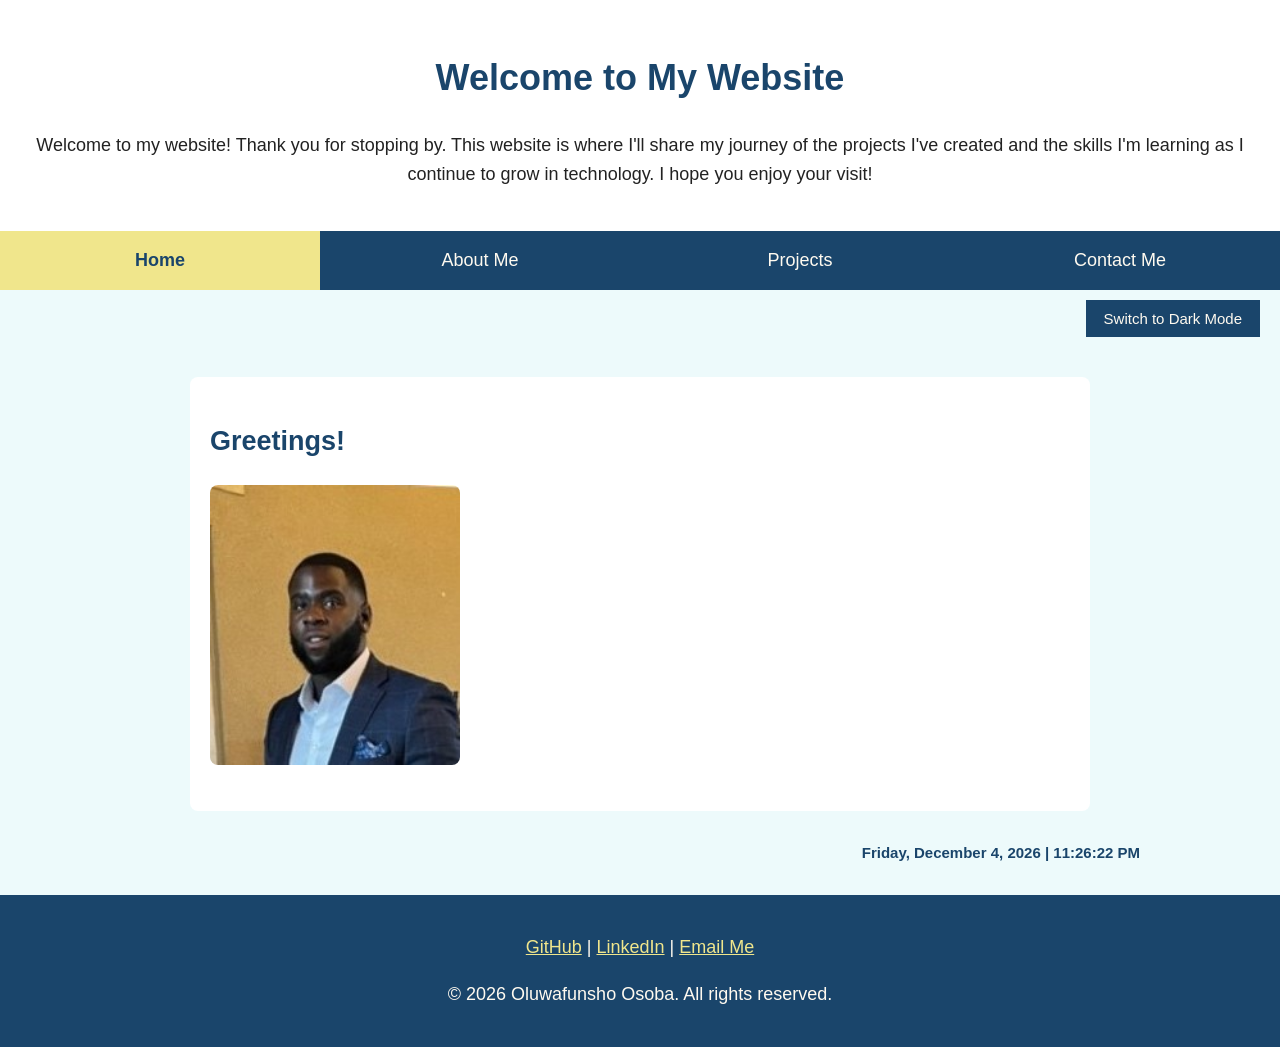
<file: index.html>
<!DOCTYPE html>
<html lang="en">
<head>
    <meta charset="UTF-8">
    <meta name="viewport" content="width=device-width, initial-scale=1.0">
    <meta name="description" content="Home page of Oluwafunsho Osoba's portfolio, a Management Information Systems student sharing projects and technology skills.">
    <title>Oluwafunsho Osoba</title>
    <link rel="stylesheet" href="style.css">
</head>

<body>
    <header>
        <h1>Welcome to My Website</h1>
        <p>Welcome to my website! Thank you for stopping by.
            This website is where I'll share my journey of the projects I've created and the skills I'm learning as I continue to grow in technology.
            I hope you enjoy your visit!</p>
    </header>

    <nav>
        <a href="index.html" class="active">Home</a>
        <a href="about.html">About Me</a>
        <a href="projects.html">Projects</a>
        <a href="contact.html">Contact Me</a>
    </nav>

    <!-- Light / Dark mode toggle button -->
    <div class="mode-bar">
        <button id="modeToggleBtn" aria-pressed="false">Switch to Dark Mode</button>
    </div>

    <main>
        <section>
            <h2>Greetings!</h2>
            <p><img src="Profileimage.jpeg" alt="Profile photo of Oluwafunsho Osoba" width="250"></p>
        </section>
    </main>

    <!-- Live date and time display -->
    <p id="datetime" class="datetime-display"></p>

    <footer>
        <p>
            <a href="https://github.com/Oosoba1" target="_blank">GitHub</a> |
            <a href="https://www.linkedin.com/in/oluwafunshoosoba" target="_blank">LinkedIn</a> |
            <a href="mailto:funsho.osba@gmail.com">Email Me</a>
        </p>
        <p>&copy; 2026 Oluwafunsho Osoba. All rights reserved.</p>
    </footer>

    <!-- Back to Top button -->
    <button id="backToTopBtn" aria-label="Back to top" title="Back to Top">&#8679;</button>

    <script src="script.js"></script>
</body>
</html>
</file>
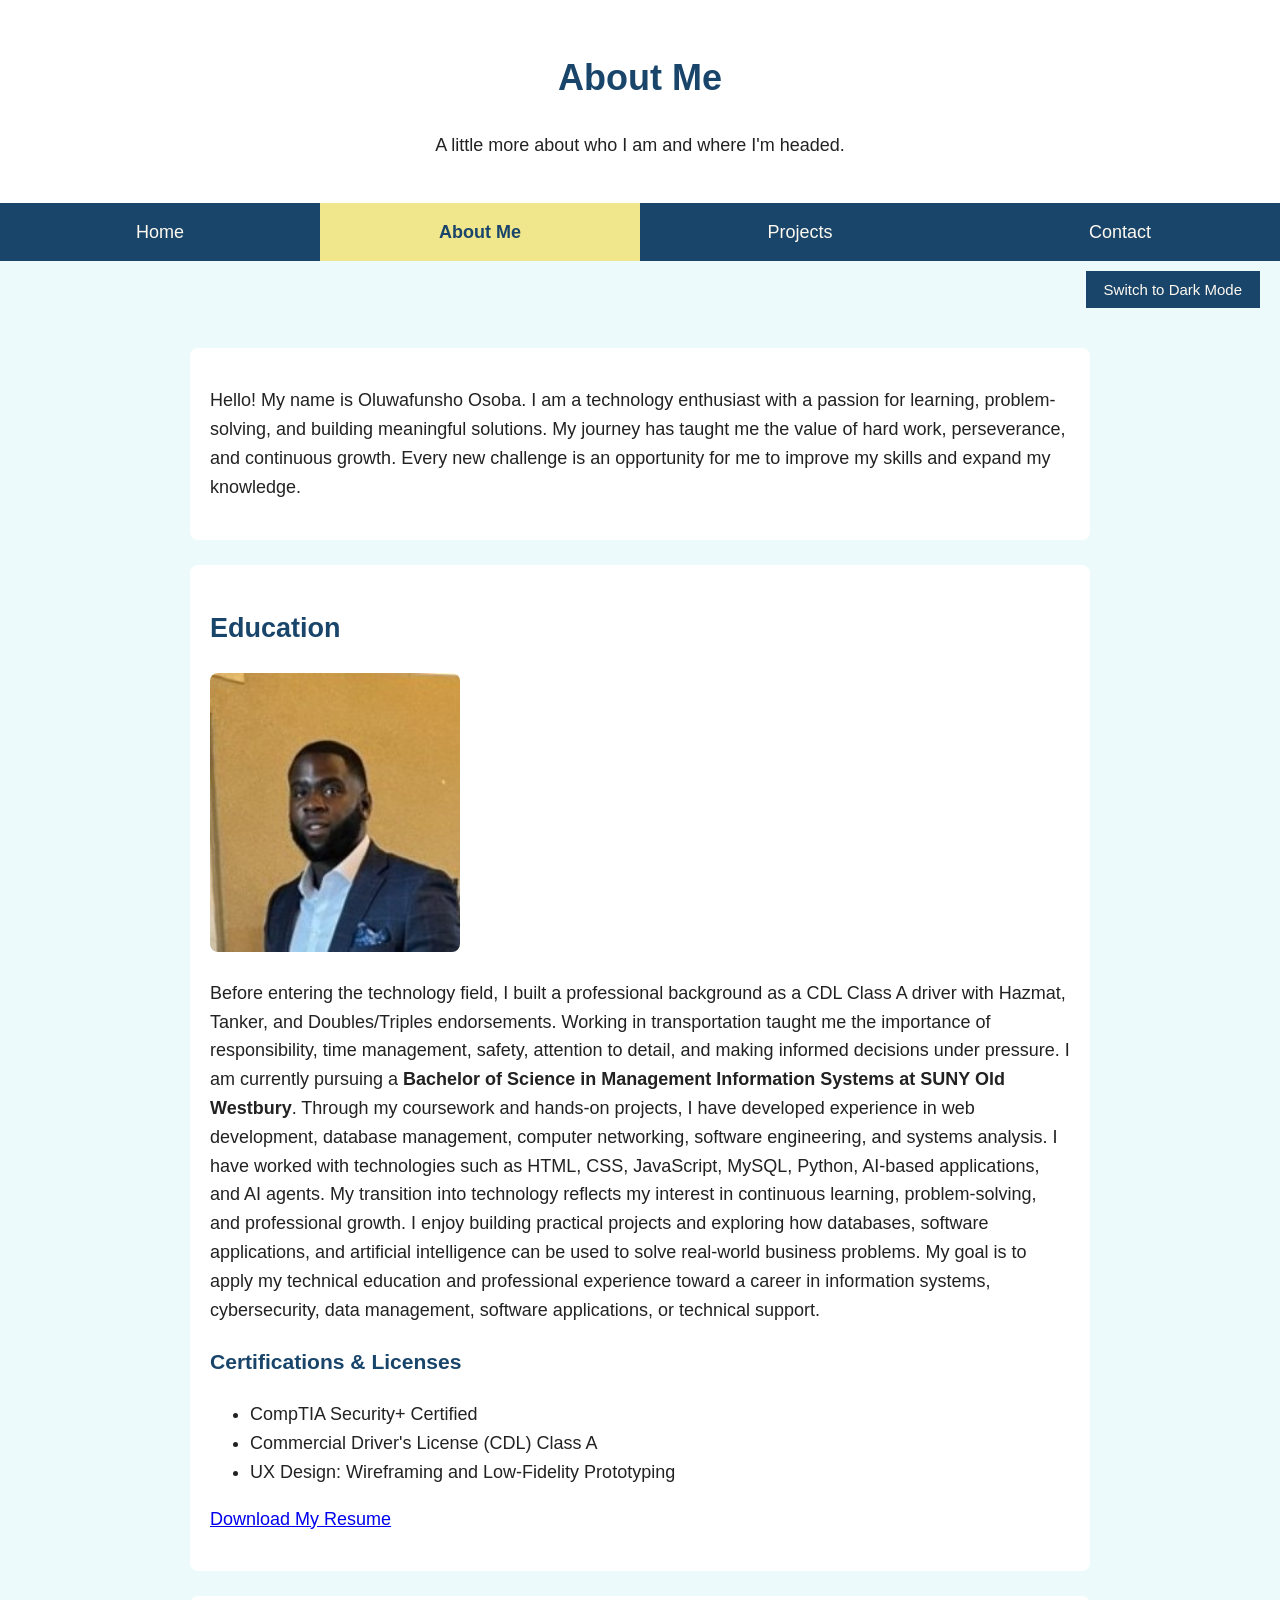
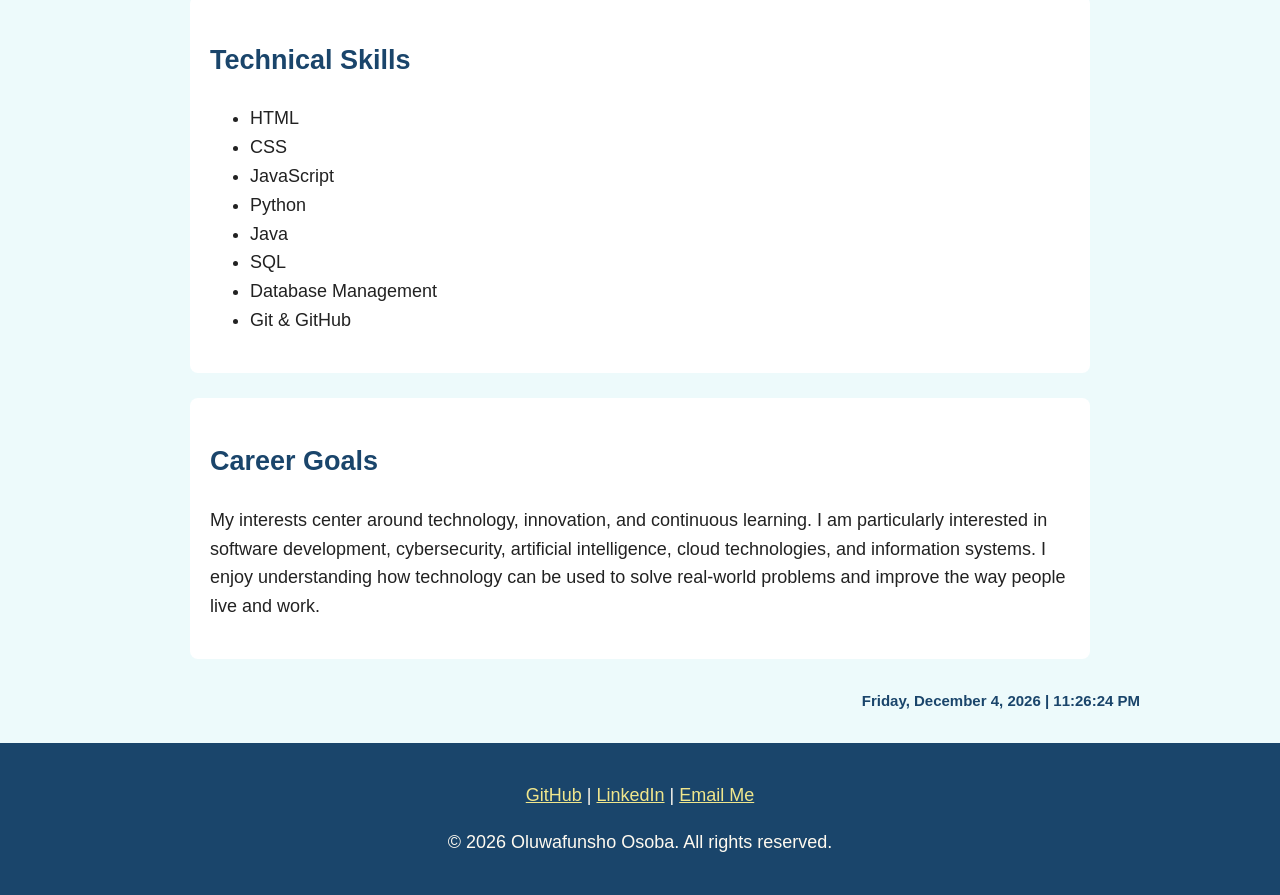
<file: about.html>
<!DOCTYPE html>
<html lang="en">
<head>
    <meta charset="UTF-8">
    <meta name="viewport" content="width=device-width, initial-scale=1.0">
    <meta name="description" content="Learn about Oluwafunsho Osoba's education, certifications, technical skills, and career goals in technology.">
    <title>Oluwafunsho Osoba | About Me</title>
    <link rel="stylesheet" href="style.css">
</head>

<body>
    <header>
        <h1>About Me</h1>
        <p>A little more about who I am and where I'm headed.</p>
    </header>

    <nav>
        <a href="index.html">Home</a>
        <a href="about.html" class="active">About Me</a>
        <a href="projects.html">Projects</a>
        <a href="contact.html">Contact</a>
    </nav>

    <!-- Light / Dark mode toggle button -->
    <div class="mode-bar">
        <button id="modeToggleBtn" aria-pressed="false">Switch to Dark Mode</button>
    </div>

    <main>
        <section>
            <p>Hello! My name is Oluwafunsho Osoba. I am a technology enthusiast with a
                passion for learning, problem-solving, and building meaningful solutions.
                My journey has taught me the value of hard work, perseverance, and
                continuous growth. Every new challenge is an opportunity for me to
                improve my skills and expand my knowledge.</p>
        </section>

        <section>
            <h2>Education</h2>
            <img src="Profileimage.jpeg" alt="Profile photo of Oluwafunsho Osoba" width="250">
            <p>
                Before entering the technology field, I built a professional background as a CDL Class A driver with Hazmat, Tanker, and Doubles/Triples endorsements.
              Working in transportation taught me the importance of responsibility, time management, safety, attention to detail, and making informed decisions under pressure.
              I am currently pursuing a <strong>Bachelor of Science in Management Information Systems at SUNY Old Westbury</strong>. Through my coursework and hands-on projects, I have developed experience in web development, 
              database management, computer networking, software engineering, and systems analysis. I have worked with technologies such as HTML, CSS, JavaScript, MySQL, Python, AI-based applications, and AI agents.
              My transition into technology reflects my interest in continuous learning, problem-solving, and professional growth. 
              I enjoy building practical projects and exploring how databases, software applications, and artificial intelligence can be used to solve real-world business problems. 
              My goal is to apply my technical education and professional experience toward a career in information systems, cybersecurity, data management, software applications, or technical support.

            </p>

            <h3>Certifications &amp; Licenses</h3>
            <ul>
                <li>CompTIA Security+ Certified</li>
                <li>Commercial Driver's License (CDL) Class A</li>
                <li>UX Design: Wireframing and Low-Fidelity Prototyping</li>
            </ul>

            <p><a href="funshoIT.docx">Download My Resume</a></p>
        </section>

        <section>
            <h2>Technical Skills</h2>
            <ul>
                <li>HTML</li>
                <li>CSS</li>
                <li>JavaScript</li>
                <li>Python</li>
                <li>Java</li>
                <li>SQL</li>
                <li>Database Management</li>
                <li>Git &amp; GitHub</li>
            </ul>
        </section>

        <section>
            <h2>Career Goals</h2>
            <p>My interests center around technology, innovation, and continuous
                learning. I am particularly interested in software development,
                cybersecurity, artificial intelligence, cloud technologies, and
                information systems. I enjoy understanding how technology can be used
                to solve real-world problems and improve the way people live and work.</p>
        </section>
    </main>

    <!-- Live date and time display -->
    <p id="datetime" class="datetime-display"></p>

    <footer>
        <p>
            <a href="https://github.com/Oosoba1" target="_blank">GitHub</a> |
            <a href="https://www.linkedin.com/in/oluwafunshoosoba" target="_blank">LinkedIn</a> |
            <a href="mailto:funsho.osba@gmail.com">Email Me</a>
        </p>
        <p>&copy; 2026 Oluwafunsho Osoba. All rights reserved.</p>
    </footer>

    <!-- Back to Top button -->
    <button id="backToTopBtn" aria-label="Back to top" title="Back to Top">&#8679;</button>

    <script src="script.js"></script>
</body>
</html>
</file>
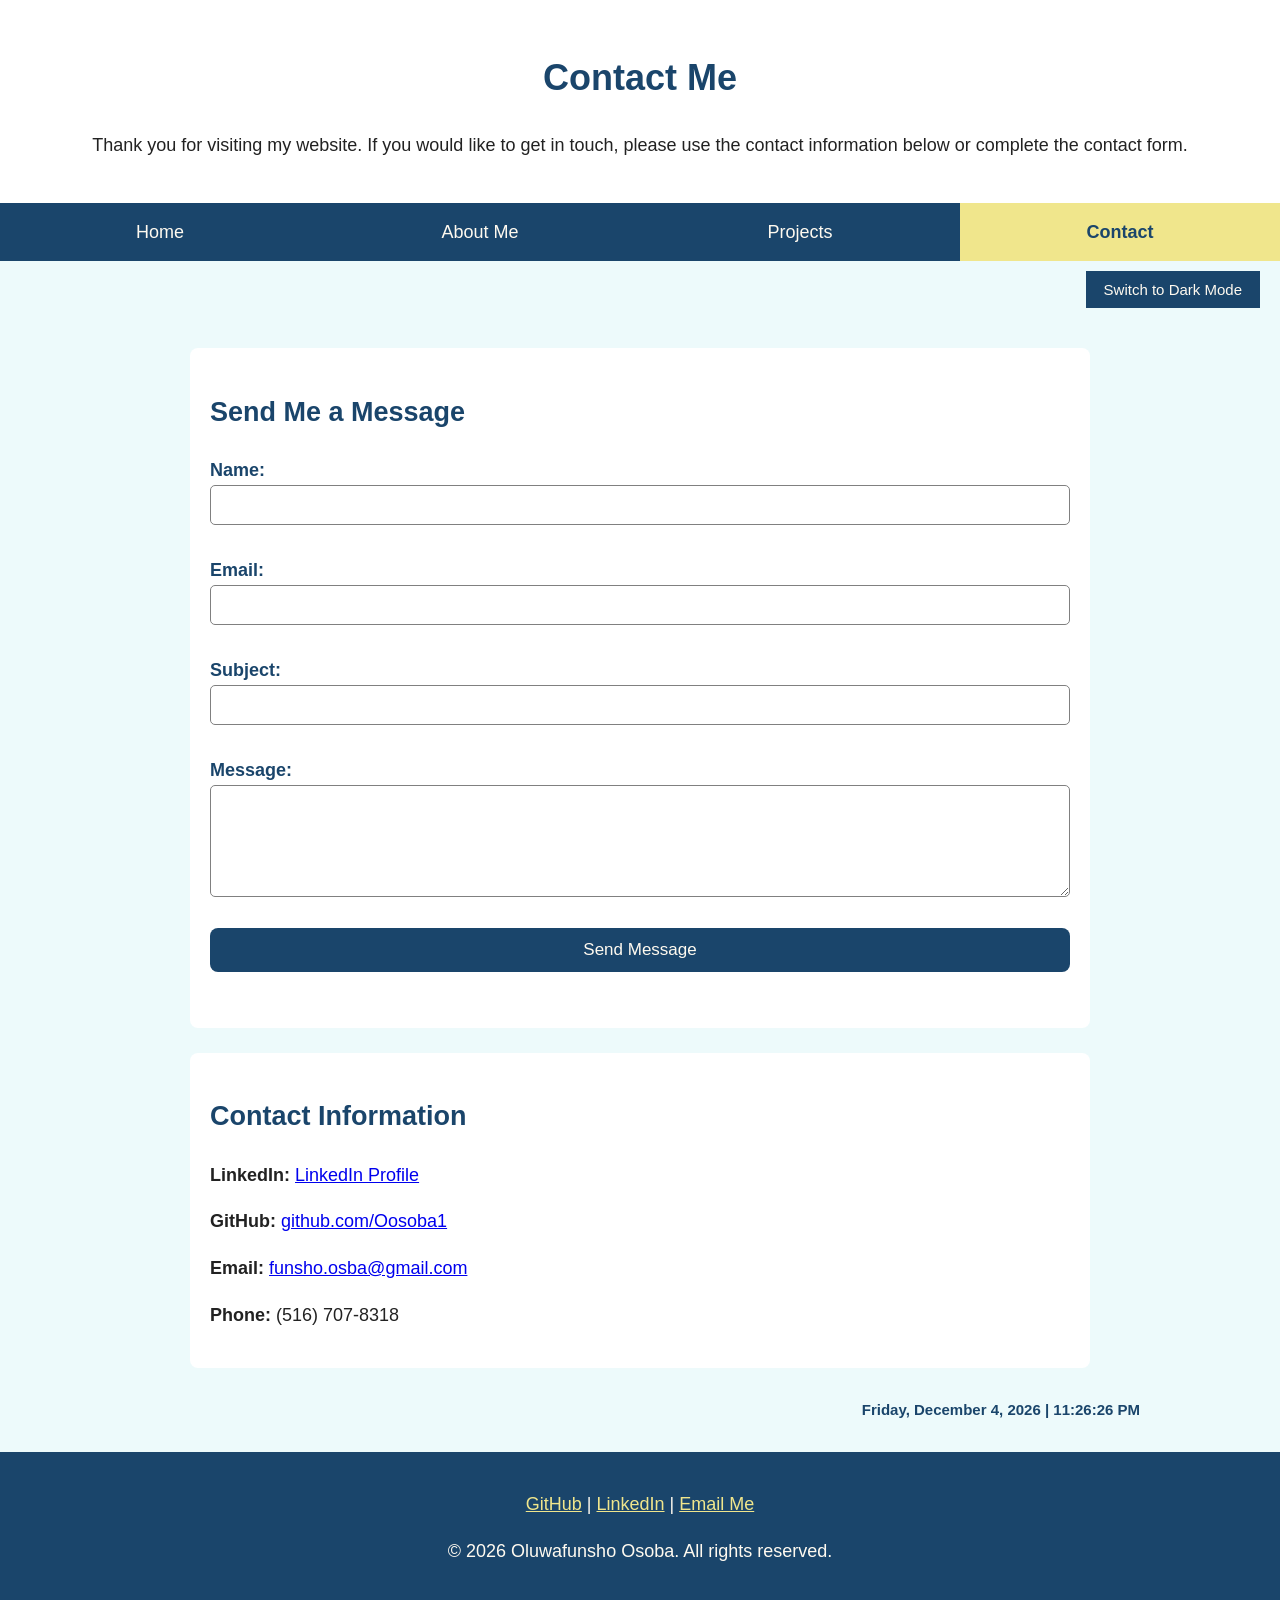
<file: contact.html>
<!DOCTYPE html>
<html lang="en">
<head>
    <meta charset="UTF-8">
    <meta name="viewport" content="width=device-width, initial-scale=1.0">
    <meta name="description" content="Get in touch with Oluwafunsho Osoba by phone, email, LinkedIn, GitHub, or the contact form below.">
    <title>Oluwafunsho Osoba | Contact</title>
    <link rel="stylesheet" href="style.css">
</head>

<body>
    <header>
        <h1>Contact Me</h1>
        <p>
            Thank you for visiting my website. If you would like to get in touch,
            please use the contact information below or complete the contact form.
        </p>
    </header>

    <nav>
        <a href="index.html">Home</a>
        <a href="about.html">About Me</a>
        <a href="projects.html">Projects</a>
        <a href="contact.html" class="active">Contact</a>
    </nav>

    <!-- Light / Dark mode toggle button -->
    <div class="mode-bar">
        <button id="modeToggleBtn" aria-pressed="false">Switch to Dark Mode</button>
    </div>

    <main>
        <section>
            <h2>Send Me a Message</h2>

            <form id="contactForm" novalidate>
                <label for="name">Name:</label>
                <input type="text" id="name" name="name" required minlength="3" aria-describedby="nameError">
                <span class="error-message" id="nameError"></span>

                <label for="email">Email:</label>
                <input type="email" id="email" name="email" required aria-describedby="emailError">
                <span class="error-message" id="emailError"></span>

                <label for="subject">Subject:</label>
                <input type="text" id="subject" name="subject" required aria-describedby="subjectError">
                <span class="error-message" id="subjectError"></span>

                <label for="message">Message:</label>
                <textarea id="message" name="message" rows="5" cols="40" required minlength="20" aria-describedby="messageError"></textarea>
                <span class="error-message" id="messageError"></span>

                <input type="submit" value="Send Message">
                <p id="formSuccessMessage" role="status"></p>
            </form>
        </section>

        <section>
            <h2>Contact Information</h2>

            <p>
                <strong>LinkedIn:</strong>
                <a href="https://www.linkedin.com/in/oluwafunshoosoba">LinkedIn Profile</a>
            </p>

            <p>
                <strong>GitHub:</strong>
                <a href="https://github.com/Oosoba1">github.com/Oosoba1</a>
            </p>

            <p><strong>Email:</strong> <a href="mailto:funsho.osba@gmail.com">funsho.osba@gmail.com</a></p>
            <p><strong>Phone:</strong> (516) 707-8318</p>
        </section>
    </main>

    <!-- Live date and time display -->
    <p id="datetime" class="datetime-display"></p>

    <footer>
        <p>
            <a href="https://github.com/Oosoba1" target="_blank">GitHub</a> |
            <a href="https://www.linkedin.com/in/oluwafunshoosoba" target="_blank">LinkedIn</a> |
            <a href="mailto:funsho.osba@gmail.com">Email Me</a>
        </p>
        <p>&copy; 2026 Oluwafunsho Osoba. All rights reserved.</p>
    </footer>

    <!-- Back to Top button -->
    <button id="backToTopBtn" aria-label="Back to top" title="Back to Top">&#8679;</button>

    <script src="script.js"></script>
</body>
</html>
</file>
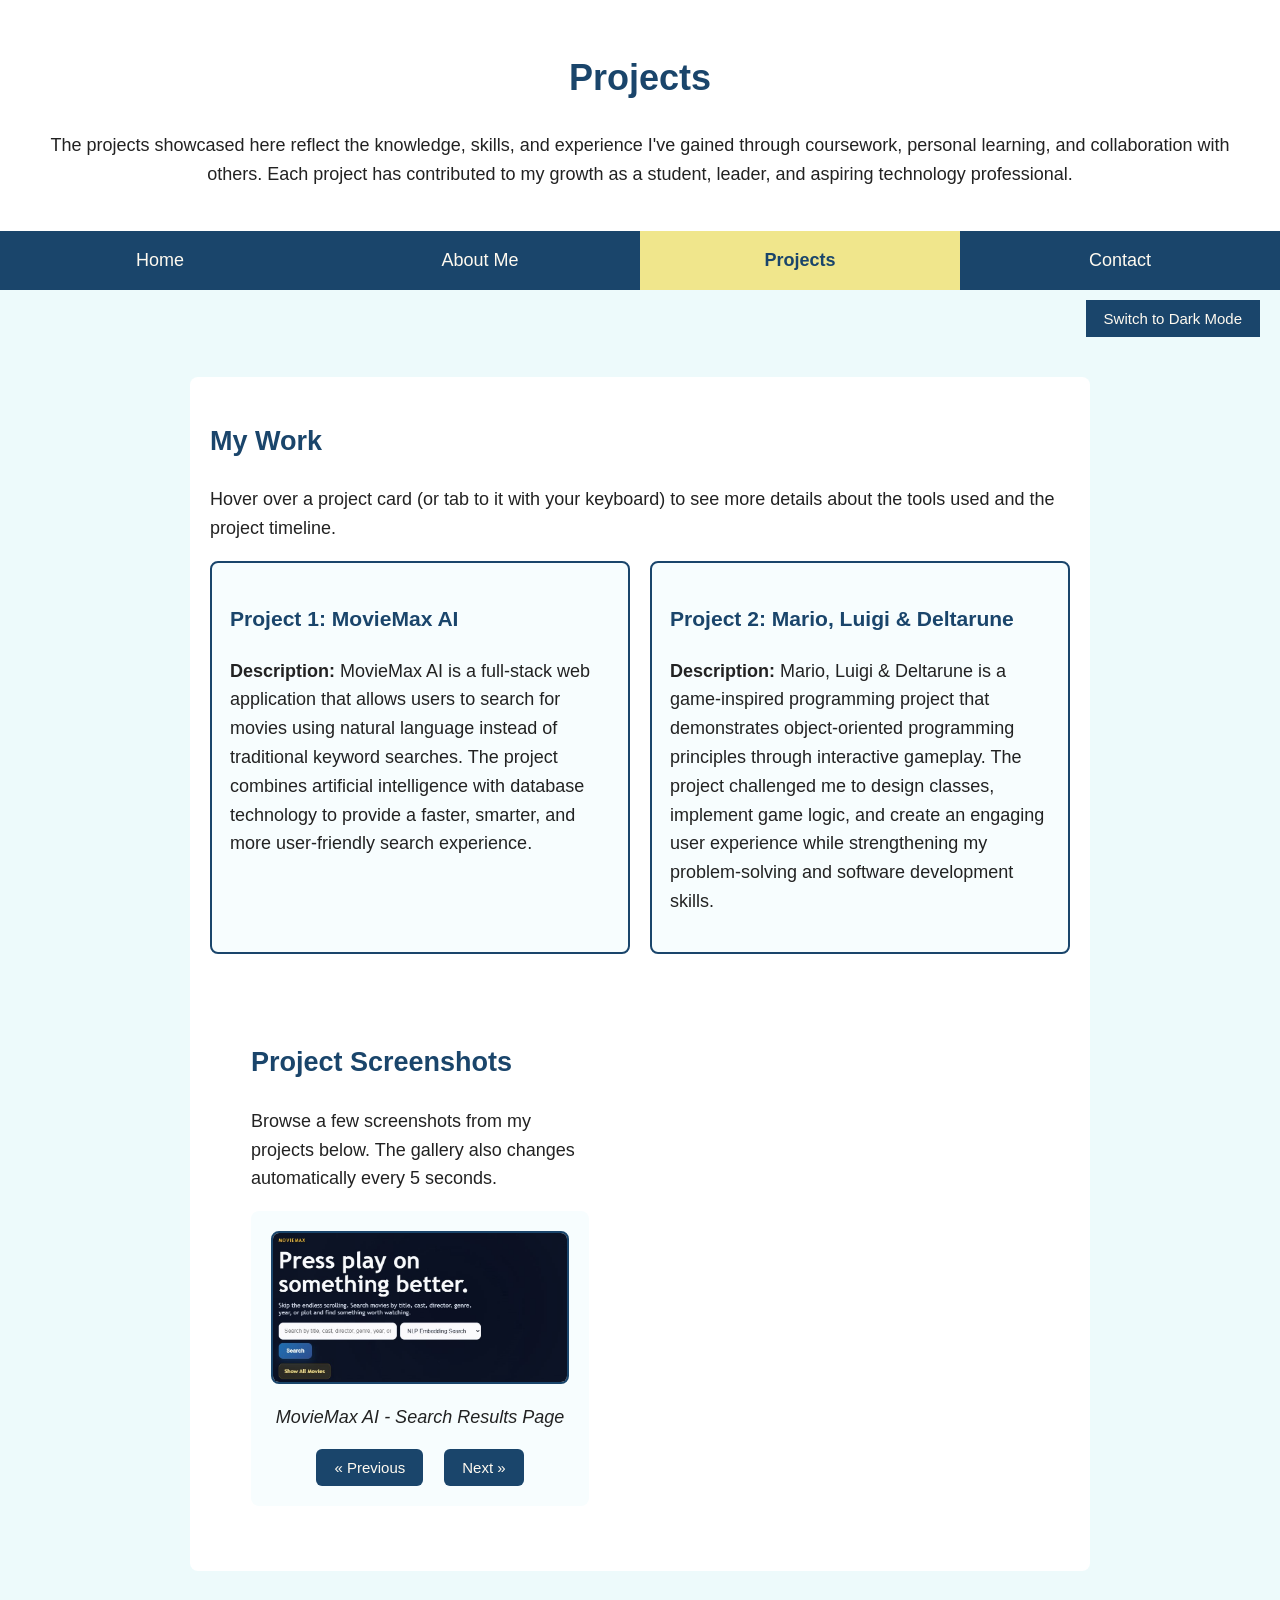
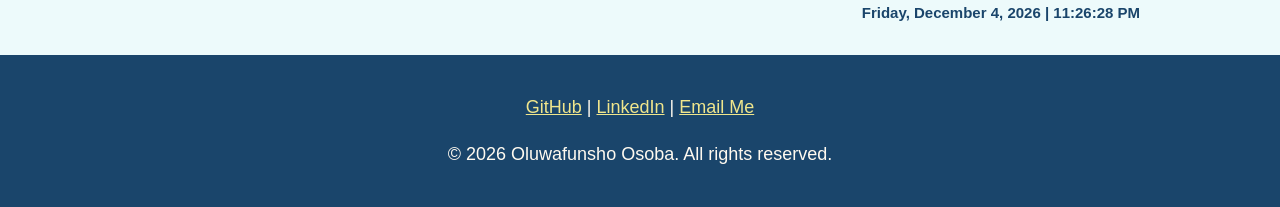
<file: projects.html>
<!DOCTYPE html>
<html lang="en">
<head>
    <meta charset="UTF-8">
    <meta name="viewport" content="width=device-width, initial-scale=1.0">
    <meta name="description" content="A showcase of Oluwafunsho Osoba's software projects, including MovieMax AI and Mario, Luigi & Deltarune.">
    <title>Oluwafunsho Osoba | Projects</title>
    <link rel="stylesheet" href="style.css">
</head>

<body>
    <header>
        <h1>Projects</h1>
        <p>
            The projects showcased here reflect the knowledge, skills, and experience I've gained
            through coursework, personal learning, and collaboration with others. Each
            project has contributed to my growth as a student, leader, and aspiring
            technology professional.
        </p>
    </header>

    <nav>
        <a href="index.html">Home</a>
        <a href="about.html">About Me</a>
        <a href="projects.html" class="active">Projects</a>
        <a href="contact.html">Contact</a>
    </nav>

    <!-- Light / Dark mode toggle button -->
    <div class="mode-bar">
        <button id="modeToggleBtn" aria-pressed="false">Switch to Dark Mode</button>
    </div>

    <main>
        <section>
            <h2>My Work</h2>
            <p>Hover over a project card (or tab to it with your keyboard) to see more details about the tools used and the project timeline.</p>

            <div class="projects-grid">

                <!-- Project 1 -->
                <div class="project-card" tabindex="0">
                    <h3>Project 1: MovieMax AI</h3>
                    <p><strong>Description:</strong> MovieMax AI is a full-stack web application that allows
                        users to search for movies using natural language instead of traditional keyword
                        searches. The project combines artificial intelligence with database technology to
                        provide a faster, smarter, and more user-friendly search experience.</p>

                    <div class="card-extra">
                        <p><strong>Technologies Used:</strong></p>
                        <ul>
                            <li>Python</li>
                            <li>Flask</li>
                            <li>MySQL</li>
                            <li>HTML</li>
                            <li>CSS</li>
                            <li>AI Agentic</li>
                        </ul>
                        <p><strong>Course:</strong> Software Engineering</p>
                        <p><strong>Sponsor:</strong> Professor Khalefa Mohammad</p>
                        <p><strong>Project Link:</strong>
                            <a href="https://github.com/Oosoba1/Movie-max-ai" target="_blank">View on GitHub</a>
                        </p>
                    </div>
                </div>

                <!-- Project 2 -->
                <div class="project-card" tabindex="0">
                    <h3>Project 2: Mario, Luigi &amp; Deltarune</h3>
                    <p><strong>Description:</strong> Mario, Luigi &amp; Deltarune is a game-inspired programming
                        project that demonstrates object-oriented programming principles through interactive
                        gameplay. The project challenged me to design classes, implement game logic, and
                        create an engaging user experience while strengthening my problem-solving and
                        software development skills.</p>

                    <div class="card-extra">
                        <p><strong>Technologies Used:</strong></p>
                        <ul>
                            <li>Java</li>
                            <li>Object-Oriented Programming (OOP)</li>
                            <li>Git</li>
                            <li>GitHub</li>
                        </ul>
                        <p><strong>Course:</strong> Software Engineering</p>
                        <p><strong>Sponsor:</strong> Professor Khalefa Mohammad</p>
                        <p><strong>Project Link:</strong>
                            <a href="https://github.com/Oosoba1/MarioLuigixDeltarune" target="_blank">View on GitHub</a>
                        </p>
                    </div>
                </div>

            

        <!-- Image Gallery -->
        <section>
            <h2>Project Screenshots</h2>
            <p>Browse a few screenshots from my projects below. The gallery also changes automatically every 5 seconds.</p>

            <div class="gallery-container">
                <div class="gallery-image-wrapper">
                    <img id="galleryImage" src="./gallery3.jpg" alt="Project screenshot">
                </div>
                <p class="gallery-caption" id="galleryCaption"></p>

                <div class="gallery-controls">
                    <button id="prevImageBtn">&laquo; Previous</button>
                    <button id="nextImageBtn">Next &raquo;</button>
                </div>
            </div>
        </section>
    </main>

    <!-- Live date and time display -->
    <p id="datetime" class="datetime-display"></p>

    <footer>
        <p>
            <a href="https://github.com/Oosoba1" target="_blank">GitHub</a> |
            <a href="https://www.linkedin.com/in/oluwafunshoosoba" target="_blank">LinkedIn</a> |
            <a href="mailto:funsho.osba@gmail.com">Email Me</a>
        </p>
        <p>&copy; 2026 Oluwafunsho Osoba. All rights reserved.</p>
    </footer>

    <!-- Back to Top button -->
    <button id="backToTopBtn" aria-label="Back to top" title="Back to Top">&#8679;</button>

    <script src="script.js"></script>
</body>
</html>
</file>
<file: style.css>
:root {
    --color-primary: rgb(26, 69, 107);
    --color-accent: khaki;
    --color-bg: #edfafb;
    --color-surface: #ffffff;
    --color-card-bg: #f7fdfe;
    --color-text: #222222;
    --color-text-on-primary: floralwhite;
    --color-heading: rgb(26, 69, 107);
    --color-border: rgb(26, 69, 107);
    --color-input-bg: #ffffff;
    --color-input-border: gray;
    --color-error: #c0392b;
    --color-success: #1a7a3c;
    --radius: 8px;
    --transition-speed: 0.3s;
}

body.dark-mode {
    --color-bg: #121826;
    --color-surface: #1c2536;
    --color-card-bg: #232e45;
    --color-text: #e6e6e6;
    --color-heading: khaki;
    --color-border: #3a4a6b;
    --color-input-bg: #2a3550;
    --color-input-border: #555555;
}

* {
    box-sizing: border-box;
}

html {
    scroll-behavior: smooth;
}

body {
    margin: 0;
    font-family: Arial, Helvetica, sans-serif;
    font-size: 18px;
    line-height: 1.6;
    background-color: var(--color-bg);
    color: var(--color-text);
    transition: background-color var(--transition-speed) ease, color var(--transition-speed) ease;
}

header {
    text-align: center;
    padding: 25px;
    background-color: var(--color-surface);
    transition: background-color var(--transition-speed) ease, color var(--transition-speed) ease;
}

h1,
h2,
h3,
h4,
h5 {
    color: var(--color-heading);
}

nav {
    display: flex;
    justify-content: space-evenly;
    background-color: var(--color-primary);
}

nav a {
    flex: 1;
    color: var(--color-text-on-primary);
    text-align: center;
    text-decoration: none;
    padding: 15px;
}

nav a:hover {
    background-color: var(--color-accent);
    color: var(--color-primary);
}

nav a.active {
    background-color: var(--color-accent);
    color: var(--color-primary);
    font-weight: bold;
}

main {
    width: 90%;
    max-width: 1000px;
    margin: 30px auto;
}

section {
    width: 90%;
    max-width: 1000px;
    margin: 25px auto;
    padding: 20px;
    background-color: var(--color-surface);
    border-radius: var(--radius);
    transition: background-color var(--transition-speed) ease, color var(--transition-speed) ease;
}

img {
    max-width: 100%;
    height: auto;
    border-radius: var(--radius);
}

form {
    display: flex;
    flex-direction: column;
}

label {
    font-weight: bold;
    color: var(--color-primary);
}

body.dark-mode label {
    color: var(--color-heading);
}

input[type="text"],
input[type="email"],
textarea {
    width: 100%;
    padding: 10px;
    font-family: Arial, Helvetica, sans-serif;
    font-size: 16px;
    background-color: var(--color-input-bg);
    color: var(--color-text);
    border: 1px solid var(--color-input-border);
    border-radius: 5px;
    margin-bottom: 5px;
}

input[type="submit"] {
    background-color: var(--color-primary);
    color: var(--color-text-on-primary);
    padding: 12px 20px;
    font-size: 17px;
    border: none;
    border-radius: var(--radius);
    cursor: pointer;
}

input[type="submit"]:hover {
    background-color: var(--color-accent);
    color: var(--color-primary);
}

footer {
    background-color: var(--color-primary);
    color: var(--color-text-on-primary);
    text-align: center;
    padding: 20px;
    margin-top: 30px;
}

footer a {
    color: var(--color-accent);
}

footer a:hover {
    color: white;
}

/* =========================================
   Accessible focus styles
   Keyboard users need a visible focus ring on
   every interactive element, not just a mouse
   hover state.
   ========================================= */

a:focus-visible,
button:focus-visible,
input:focus-visible,
textarea:focus-visible {
    outline: 3px solid var(--color-accent);
    outline-offset: 2px;
}

/* =========================================
   Light Mode / Dark Mode Toggle
   ========================================= */

.mode-bar {
    display: flex;
    justify-content: flex-end;
    padding: 10px 20px;
    background-color: var(--color-bg);
    transition: background-color var(--transition-speed) ease;
}

#modeToggleBtn {
    background-color: var(--color-primary);
    color: var(--color-text-on-primary);
    border: none;
    padding: 10px 18px;
    font-size: 15px;
    cursor: pointer;
    transition: background-color 0.2s ease;
}

#modeToggleBtn:hover {
    background-color: var(--color-accent);
    color: var(--color-primary);
}

/* =========================================
   Date and Time Display
   ========================================= */

.datetime-display {
    text-align: right;
    width: 90%;
    max-width: 1000px;
    margin: 20px auto 0 auto;
    font-size: 15px;
    font-weight: bold;
    color: var(--color-heading);
}

/* =========================================
   Project Cards
   ========================================= */

.projects-grid {
    display: grid;
    grid-template-columns: repeat(auto-fit, minmax(280px, 1fr));
    gap: 20px;
}

.project-card {
    background-color: var(--color-card-bg);
    border: 2px solid var(--color-border);
    border-radius: var(--radius);
    padding: 18px;
    transition: transform 0.25s ease, border-color 0.25s ease, box-shadow 0.25s ease,
        background-color var(--transition-speed) ease;
    cursor: default;
}

/* Cards respond the same way to a mouse hover (JS also adds
   .card-hovered) and to keyboard focus, so nothing on the page
   is mouse-only. */
.project-card:hover,
.project-card:focus-within,
.project-card.card-hovered {
    transform: scale(1.03);
    border-color: var(--color-accent);
    box-shadow: 0 6px 14px rgba(0, 0, 0, 0.25);
}

.project-card .card-extra {
    display: none;
    margin-top: 10px;
    padding-top: 10px;
    border-top: 1px dashed var(--color-border);
    font-size: 15px;
}

.project-card:hover .card-extra,
.project-card:focus-within .card-extra,
.project-card.card-hovered .card-extra {
    display: block;
}

.project-card ul {
    margin: 8px 0;
    padding-left: 20px;
}

.hidden-project {
    display: none;
}

#showMoreBtn {
    display: block;
    margin: 25px auto 0 auto;
    background-color: var(--color-primary);
    color: var(--color-text-on-primary);
    border: none;
    padding: 12px 24px;
    font-size: 16px;
    border-radius: var(--radius);
    cursor: pointer;
}

#showMoreBtn:hover {
    background-color: var(--color-accent);
    color: var(--color-primary);
}

/* =========================================
   Image Gallery
   ========================================= */

.gallery-container {
    text-align: center;
    background-color: var(--color-card-bg);
    border-radius: var(--radius);
    padding: 20px;
    transition: background-color var(--transition-speed) ease;
}

.gallery-image-wrapper {
    max-width: 500px;
    margin: 0 auto;
}

.gallery-image-wrapper img {
    width: 100%;
    border: 2px solid var(--color-border);
}

.gallery-caption {
    margin-top: 10px;
    font-style: italic;
}

.gallery-controls {
    margin-top: 15px;
}

.gallery-controls button {
    background-color: var(--color-primary);
    color: var(--color-text-on-primary);
    border: none;
    padding: 10px 18px;
    margin: 0 8px;
    border-radius: 6px;
    font-size: 15px;
    cursor: pointer;
}

.gallery-controls button:hover {
    background-color: var(--color-accent);
    color: var(--color-primary);
}

/* =========================================
   Contact Form Validation
   ========================================= */

.error-message {
    color: var(--color-error);
    font-size: 14px;
    font-weight: bold;
    display: block;
    min-height: 18px;
    margin-bottom: 8px;
}

.form-success {
    color: var(--color-success);
    font-weight: bold;
}

/* =========================================
   Back to Top Button
   ========================================= */

#backToTopBtn {
    display: none;
    position: fixed;
    bottom: 30px;
    right: 30px;
    background-color: var(--color-primary);
    color: var(--color-text-on-primary);
    border: none;
    padding: 12px 16px;
    border-radius: 50%;
    font-size: 20px;
    cursor: pointer;
    box-shadow: 0 3px 8px rgba(0, 0, 0, 0.3);
    z-index: 999;
}

#backToTopBtn:hover {
    background-color: var(--color-accent);
    color: var(--color-primary);
}

/* =========================================
   Responsive
   ========================================= */

@media screen and (max-width: 768px) {
    body {
        font-size: 16px;
    }

    nav {
        flex-direction: column;
    }

    nav a {
        width: 100%;
    }

    section {
        width: 94%;
    }

    input[type="submit"] {
        width: 100%;
    }

    .mode-bar {
        justify-content: center;
    }

    .datetime-display {
        text-align: center;
    }
}
</file>
